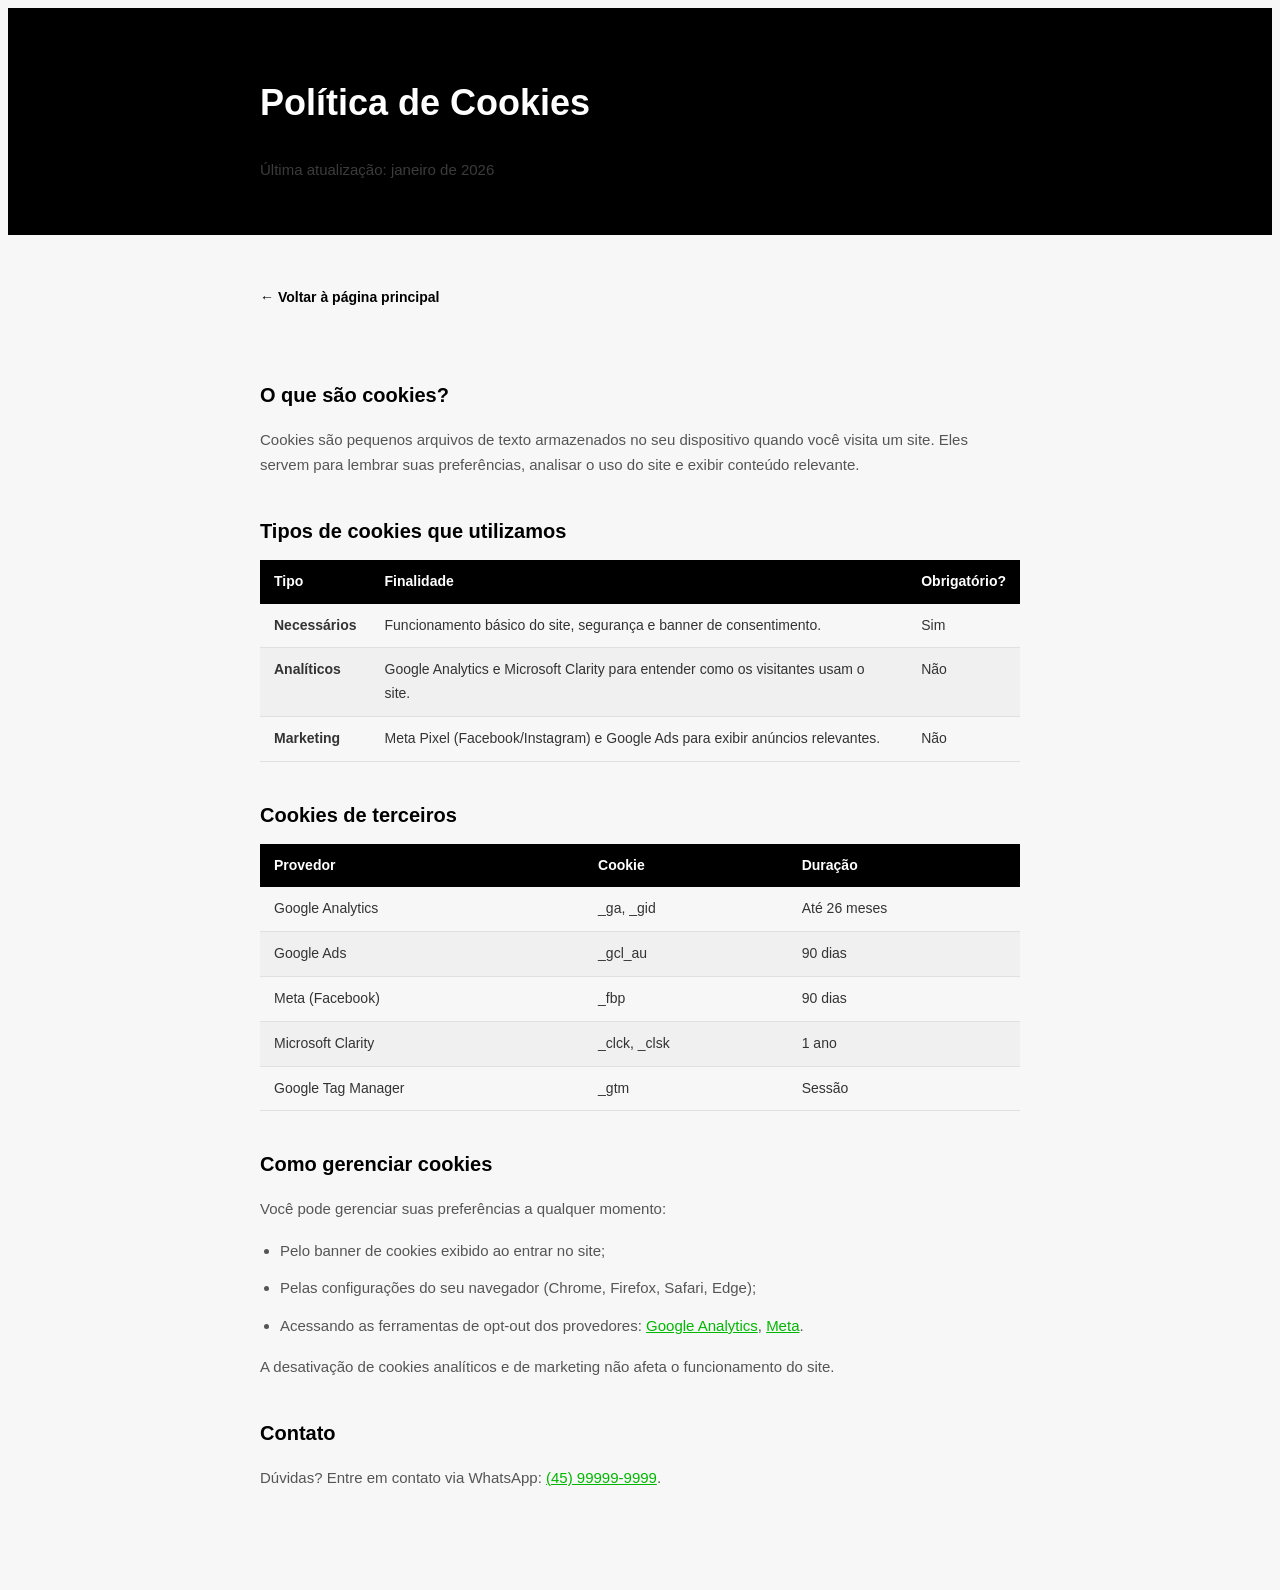
<file: pages/politica-de-cookies.html>
<!DOCTYPE html>
<html lang="pt-BR">
<head>
<meta charset="UTF-8">
<meta name="viewport" content="width=device-width,initial-scale=1">
<title>Política de Cookies | Parceiro Ton</title>
<meta name="description" content="Entenda como utilizamos cookies neste site e como gerenciar suas preferências.">
<meta name="robots" content="noindex,follow">
<style>
body{font-family:'Inter',sans-serif;background:#f7f7f7;color:#333;line-height:1.7;-webkit-font-smoothing:antialiased}
.page-header{background:#000;color:#fff;padding:40px 0}
.page-header .container{max-width:760px;margin:0 auto;padding:0 24px}
.page-header h1{font-size:clamp(24px,4vw,36px);font-weight:900}
.page-header p{opacity:.7;margin-top:8px}
.page-content{max-width:760px;margin:0 auto;padding:48px 24px 80px}
h2{font-size:20px;font-weight:700;margin:36px 0 12px;color:#000}
p,li{font-size:15px;color:#555;margin-bottom:12px}
ul{padding-left:20px;margin-bottom:16px}
table{width:100%;border-collapse:collapse;font-size:14px;margin-bottom:24px}
th{background:#000;color:#fff;padding:10px 14px;text-align:left}
td{padding:10px 14px;border-bottom:1px solid #e0e0e0;vertical-align:top}
tr:nth-child(even) td{background:#f0f0f0}
a{color:#00B800;text-decoration:underline}
.back-link{display:inline-flex;align-items:center;gap:8px;font-weight:700;font-size:14px;color:#000;text-decoration:none;margin-bottom:32px}
.back-link:hover{color:#00B800}
</style>
</head>
<body>
<header class="page-header">
  <div class="container">
    <h1>Política de Cookies</h1>
    <p>Última atualização: janeiro de 2026</p>
  </div>
</header>
<main class="page-content">
  <a href="../index.html" class="back-link">← Voltar à página principal</a>

  <h2>O que são cookies?</h2>
  <p>Cookies são pequenos arquivos de texto armazenados no seu dispositivo quando você visita um site. Eles servem para lembrar suas preferências, analisar o uso do site e exibir conteúdo relevante.</p>

  <h2>Tipos de cookies que utilizamos</h2>
  <table>
    <thead><tr><th>Tipo</th><th>Finalidade</th><th>Obrigatório?</th></tr></thead>
    <tbody>
      <tr><td><strong>Necessários</strong></td><td>Funcionamento básico do site, segurança e banner de consentimento.</td><td>Sim</td></tr>
      <tr><td><strong>Analíticos</strong></td><td>Google Analytics e Microsoft Clarity para entender como os visitantes usam o site.</td><td>Não</td></tr>
      <tr><td><strong>Marketing</strong></td><td>Meta Pixel (Facebook/Instagram) e Google Ads para exibir anúncios relevantes.</td><td>Não</td></tr>
    </tbody>
  </table>

  <h2>Cookies de terceiros</h2>
  <table>
    <thead><tr><th>Provedor</th><th>Cookie</th><th>Duração</th></tr></thead>
    <tbody>
      <tr><td>Google Analytics</td><td>_ga, _gid</td><td>Até 26 meses</td></tr>
      <tr><td>Google Ads</td><td>_gcl_au</td><td>90 dias</td></tr>
      <tr><td>Meta (Facebook)</td><td>_fbp</td><td>90 dias</td></tr>
      <tr><td>Microsoft Clarity</td><td>_clck, _clsk</td><td>1 ano</td></tr>
      <tr><td>Google Tag Manager</td><td>_gtm</td><td>Sessão</td></tr>
    </tbody>
  </table>

  <h2>Como gerenciar cookies</h2>
  <p>Você pode gerenciar suas preferências a qualquer momento:</p>
  <ul>
    <li>Pelo banner de cookies exibido ao entrar no site;</li>
    <li>Pelas configurações do seu navegador (Chrome, Firefox, Safari, Edge);</li>
    <li>Acessando as ferramentas de opt-out dos provedores: <a href="https://tools.google.com/dlpage/gaoptout" target="_blank" rel="noopener">Google Analytics</a>, <a href="https://www.facebook.com/privacy/policies/cookies/" target="_blank" rel="noopener">Meta</a>.</li>
  </ul>
  <p>A desativação de cookies analíticos e de marketing não afeta o funcionamento do site.</p>

  <h2>Contato</h2>
  <p>Dúvidas? Entre em contato via WhatsApp: <a href="https://wa.me/5545999663199" target="_blank" rel="noopener">(45) 99999-9999</a>.</p>
</main>
</body>
</html>
</file>
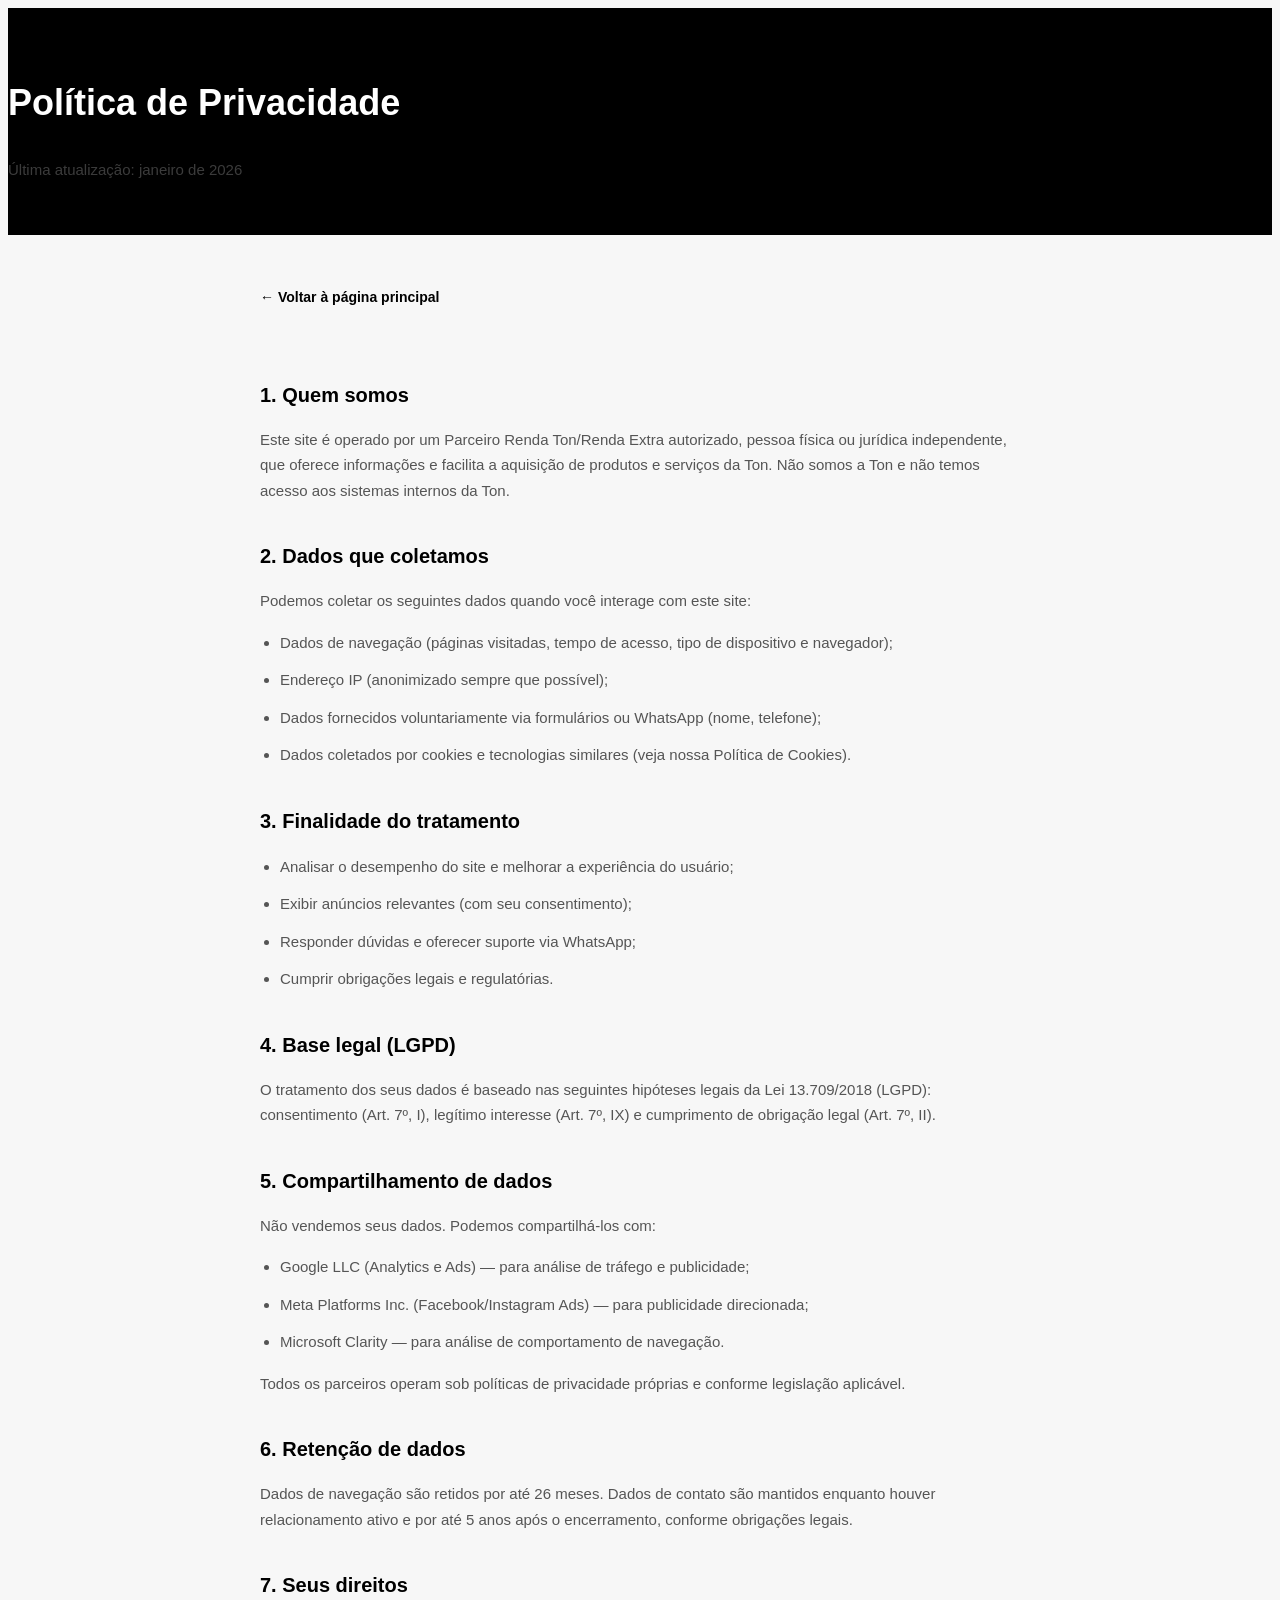
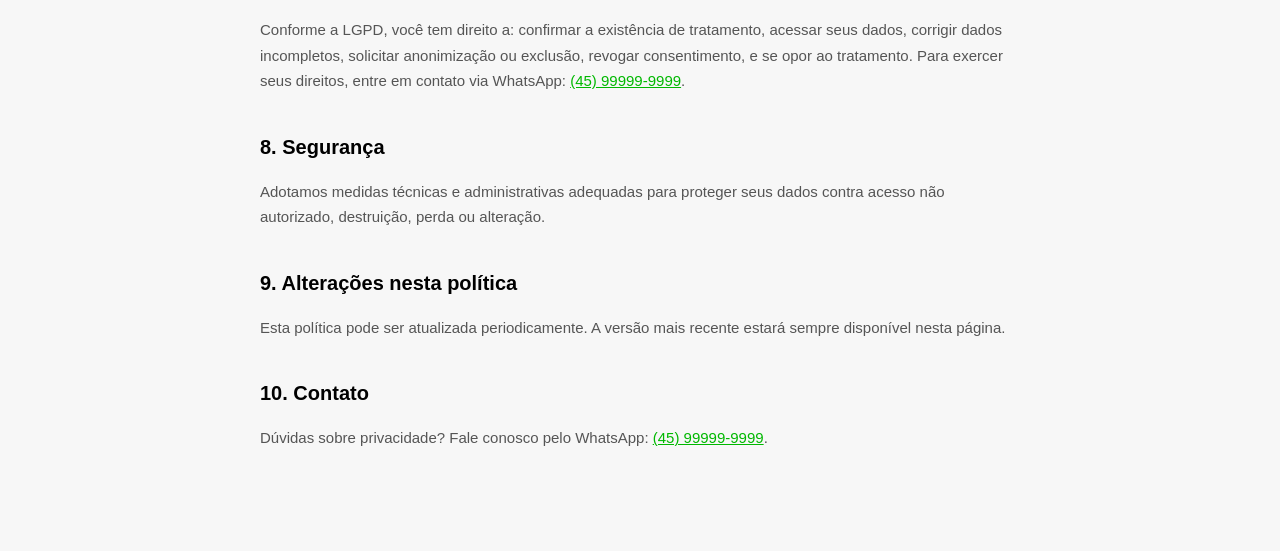
<file: pages/politica-de-privacidade.html>
<!DOCTYPE html>
<html lang="pt-BR">
<head>
<meta charset="UTF-8">
<meta name="viewport" content="width=device-width,initial-scale=1">
<title>Política de Privacidade | Parceiro Ton</title>
<meta name="description" content="Saiba como coletamos, usamos e protegemos seus dados pessoais conforme a LGPD.">
<meta name="robots" content="noindex,follow">
<link rel="stylesheet" href="../styles.css">
<style>
body{font-family:'Inter',sans-serif;background:#f7f7f7;color:#333;line-height:1.7;-webkit-font-smoothing:antialiased}
.page-header{background:#000;color:#fff;padding:40px 0}
.page-header h1{font-size:clamp(24px,4vw,36px);font-weight:900}
.page-header p{opacity:.7;margin-top:8px}
.page-content{max-width:760px;margin:0 auto;padding:48px 24px 80px}
h2{font-size:20px;font-weight:700;margin:36px 0 12px;color:#000}
p,li{font-size:15px;color:#555;margin-bottom:12px}
ul{padding-left:20px;margin-bottom:16px}
a{color:#00B800;text-decoration:underline}
.back-link{display:inline-flex;align-items:center;gap:8px;font-weight:700;font-size:14px;color:#000;text-decoration:none;margin-bottom:32px}
.back-link:hover{color:#00B800}
</style>
</head>
<body>
<header class="page-header">
  <div class="container">
    <h1>Política de Privacidade</h1>
    <p>Última atualização: janeiro de 2026</p>
  </div>
</header>
<main class="page-content">
  <a href="../index.html" class="back-link">← Voltar à página principal</a>

  <h2>1. Quem somos</h2>
  <p>Este site é operado por um Parceiro Renda Ton/Renda Extra autorizado, pessoa física ou jurídica independente, que oferece informações e facilita a aquisição de produtos e serviços da Ton. Não somos a Ton e não temos acesso aos sistemas internos da Ton.</p>

  <h2>2. Dados que coletamos</h2>
  <p>Podemos coletar os seguintes dados quando você interage com este site:</p>
  <ul>
    <li>Dados de navegação (páginas visitadas, tempo de acesso, tipo de dispositivo e navegador);</li>
    <li>Endereço IP (anonimizado sempre que possível);</li>
    <li>Dados fornecidos voluntariamente via formulários ou WhatsApp (nome, telefone);</li>
    <li>Dados coletados por cookies e tecnologias similares (veja nossa Política de Cookies).</li>
  </ul>

  <h2>3. Finalidade do tratamento</h2>
  <ul>
    <li>Analisar o desempenho do site e melhorar a experiência do usuário;</li>
    <li>Exibir anúncios relevantes (com seu consentimento);</li>
    <li>Responder dúvidas e oferecer suporte via WhatsApp;</li>
    <li>Cumprir obrigações legais e regulatórias.</li>
  </ul>

  <h2>4. Base legal (LGPD)</h2>
  <p>O tratamento dos seus dados é baseado nas seguintes hipóteses legais da Lei 13.709/2018 (LGPD): consentimento (Art. 7º, I), legítimo interesse (Art. 7º, IX) e cumprimento de obrigação legal (Art. 7º, II).</p>

  <h2>5. Compartilhamento de dados</h2>
  <p>Não vendemos seus dados. Podemos compartilhá-los com:</p>
  <ul>
    <li>Google LLC (Analytics e Ads) — para análise de tráfego e publicidade;</li>
    <li>Meta Platforms Inc. (Facebook/Instagram Ads) — para publicidade direcionada;</li>
    <li>Microsoft Clarity — para análise de comportamento de navegação.</li>
  </ul>
  <p>Todos os parceiros operam sob políticas de privacidade próprias e conforme legislação aplicável.</p>

  <h2>6. Retenção de dados</h2>
  <p>Dados de navegação são retidos por até 26 meses. Dados de contato são mantidos enquanto houver relacionamento ativo e por até 5 anos após o encerramento, conforme obrigações legais.</p>

  <h2>7. Seus direitos</h2>
  <p>Conforme a LGPD, você tem direito a: confirmar a existência de tratamento, acessar seus dados, corrigir dados incompletos, solicitar anonimização ou exclusão, revogar consentimento, e se opor ao tratamento. Para exercer seus direitos, entre em contato via WhatsApp: <a href="https://wa.me/5545999999999" target="_blank" rel="noopener">(45) 99999-9999</a>.</p>

  <h2>8. Segurança</h2>
  <p>Adotamos medidas técnicas e administrativas adequadas para proteger seus dados contra acesso não autorizado, destruição, perda ou alteração.</p>

  <h2>9. Alterações nesta política</h2>
  <p>Esta política pode ser atualizada periodicamente. A versão mais recente estará sempre disponível nesta página.</p>

  <h2>10. Contato</h2>
  <p>Dúvidas sobre privacidade? Fale conosco pelo WhatsApp: <a href="https://wa.me/5545999999999" target="_blank" rel="noopener">(45) 99999-9999</a>.</p>
</main>
</body>
</html>
</file>
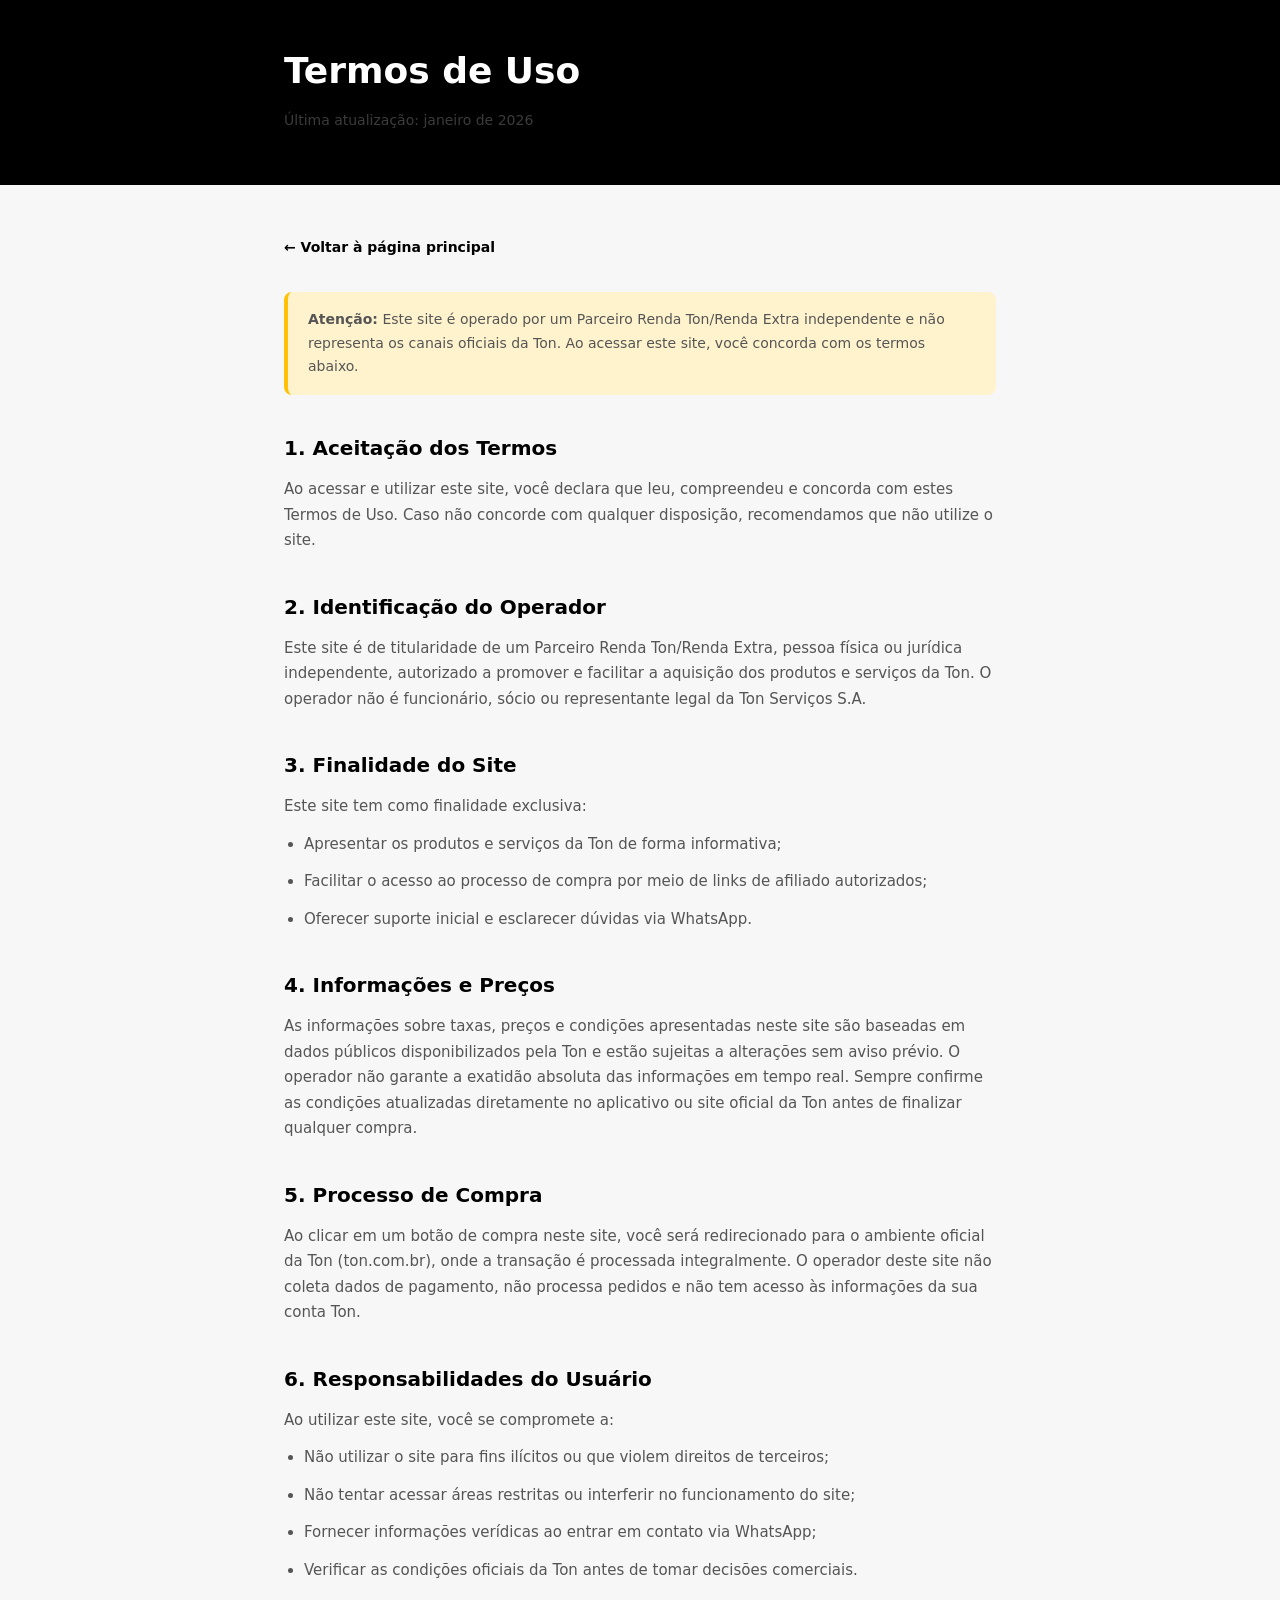
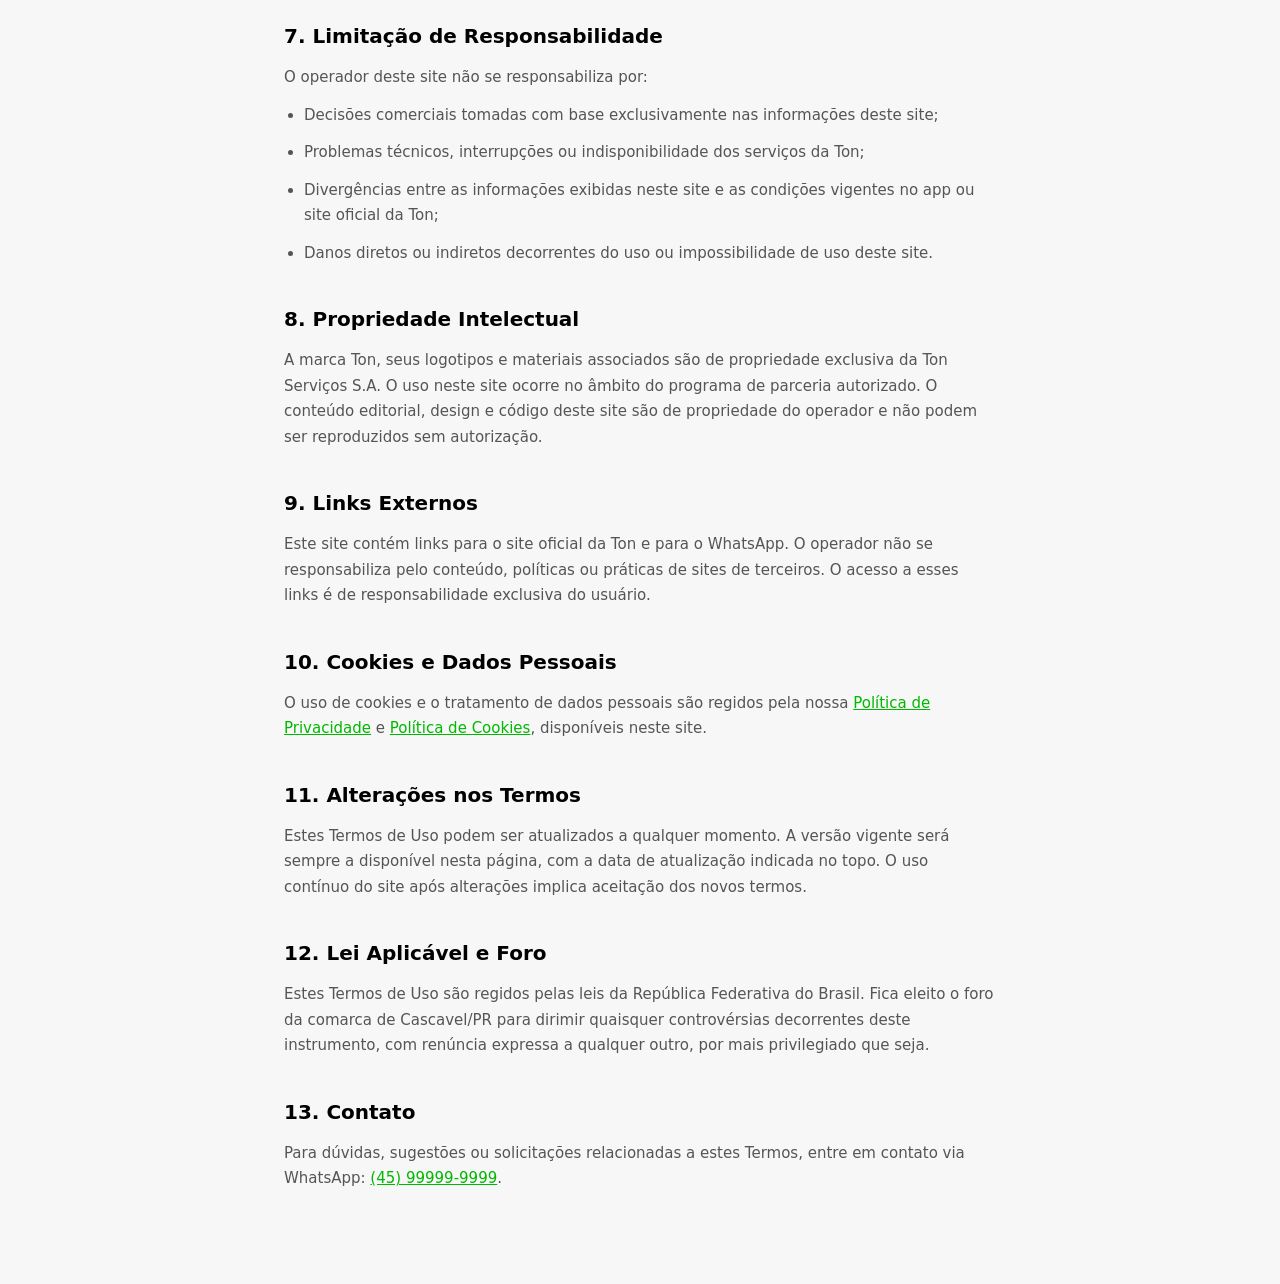
<file: pages/termos-de-uso.html>
<!DOCTYPE html>
<html lang="pt-BR">
<head>
<meta charset="UTF-8">
<meta name="viewport" content="width=device-width,initial-scale=1">
<title>Termos de Uso | Parceiro Ton</title>
<meta name="description" content="Leia os Termos de Uso do site Parceiro Ton Autorizado. Condições de acesso, responsabilidades e limitações.">
<meta name="robots" content="noindex,follow">
<style>
*{margin:0;padding:0;box-sizing:border-box}
body{font-family:'Inter',system-ui,sans-serif;background:#f7f7f7;color:#333;line-height:1.7;-webkit-font-smoothing:antialiased}
.page-header{background:#000;color:#fff;padding:40px 0}
.page-header .container{max-width:760px;margin:0 auto;padding:0 24px}
.page-header h1{font-size:clamp(24px,4vw,36px);font-weight:900}
.page-header p{opacity:.7;margin-top:8px;font-size:14px}
.page-content{max-width:760px;margin:0 auto;padding:48px 24px 80px}
h2{font-size:20px;font-weight:700;margin:36px 0 12px;color:#000}
p,li{font-size:15px;color:#555;margin-bottom:12px;line-height:1.7}
ul{padding-left:20px;margin-bottom:16px}
a{color:#00B800;text-decoration:underline}
a:hover{color:#00962c}
.back-link{display:inline-flex;align-items:center;gap:8px;font-weight:700;font-size:14px;color:#000;text-decoration:none;margin-bottom:32px;transition:color .2s}
.back-link:hover{color:#00B800}
.aviso{background:#fff3cd;border-left:4px solid #ffc107;padding:16px 20px;border-radius:8px;margin-bottom:28px;font-size:14px;color:#555}
</style>
</head>
<body>

<header class="page-header">
  <div class="container">
    <h1>Termos de Uso</h1>
    <p>Última atualização: janeiro de 2026</p>
  </div>
</header>

<main class="page-content">
  <a href="../index.html" class="back-link">← Voltar à página principal</a>

  <div class="aviso">
    <strong>Atenção:</strong> Este site é operado por um Parceiro Renda Ton/Renda Extra independente e não representa os canais oficiais da Ton. Ao acessar este site, você concorda com os termos abaixo.
  </div>

  <h2>1. Aceitação dos Termos</h2>
  <p>Ao acessar e utilizar este site, você declara que leu, compreendeu e concorda com estes Termos de Uso. Caso não concorde com qualquer disposição, recomendamos que não utilize o site.</p>

  <h2>2. Identificação do Operador</h2>
  <p>Este site é de titularidade de um Parceiro Renda Ton/Renda Extra, pessoa física ou jurídica independente, autorizado a promover e facilitar a aquisição dos produtos e serviços da Ton. O operador não é funcionário, sócio ou representante legal da Ton Serviços S.A.</p>

  <h2>3. Finalidade do Site</h2>
  <p>Este site tem como finalidade exclusiva:</p>
  <ul>
    <li>Apresentar os produtos e serviços da Ton de forma informativa;</li>
    <li>Facilitar o acesso ao processo de compra por meio de links de afiliado autorizados;</li>
    <li>Oferecer suporte inicial e esclarecer dúvidas via WhatsApp.</li>
  </ul>

  <h2>4. Informações e Preços</h2>
  <p>As informações sobre taxas, preços e condições apresentadas neste site são baseadas em dados públicos disponibilizados pela Ton e estão sujeitas a alterações sem aviso prévio. O operador não garante a exatidão absoluta das informações em tempo real. Sempre confirme as condições atualizadas diretamente no aplicativo ou site oficial da Ton antes de finalizar qualquer compra.</p>

  <h2>5. Processo de Compra</h2>
  <p>Ao clicar em um botão de compra neste site, você será redirecionado para o ambiente oficial da Ton (ton.com.br), onde a transação é processada integralmente. O operador deste site não coleta dados de pagamento, não processa pedidos e não tem acesso às informações da sua conta Ton.</p>

  <h2>6. Responsabilidades do Usuário</h2>
  <p>Ao utilizar este site, você se compromete a:</p>
  <ul>
    <li>Não utilizar o site para fins ilícitos ou que violem direitos de terceiros;</li>
    <li>Não tentar acessar áreas restritas ou interferir no funcionamento do site;</li>
    <li>Fornecer informações verídicas ao entrar em contato via WhatsApp;</li>
    <li>Verificar as condições oficiais da Ton antes de tomar decisões comerciais.</li>
  </ul>

  <h2>7. Limitação de Responsabilidade</h2>
  <p>O operador deste site não se responsabiliza por:</p>
  <ul>
    <li>Decisões comerciais tomadas com base exclusivamente nas informações deste site;</li>
    <li>Problemas técnicos, interrupções ou indisponibilidade dos serviços da Ton;</li>
    <li>Divergências entre as informações exibidas neste site e as condições vigentes no app ou site oficial da Ton;</li>
    <li>Danos diretos ou indiretos decorrentes do uso ou impossibilidade de uso deste site.</li>
  </ul>

  <h2>8. Propriedade Intelectual</h2>
  <p>A marca Ton, seus logotipos e materiais associados são de propriedade exclusiva da Ton Serviços S.A. O uso neste site ocorre no âmbito do programa de parceria autorizado. O conteúdo editorial, design e código deste site são de propriedade do operador e não podem ser reproduzidos sem autorização.</p>

  <h2>9. Links Externos</h2>
  <p>Este site contém links para o site oficial da Ton e para o WhatsApp. O operador não se responsabiliza pelo conteúdo, políticas ou práticas de sites de terceiros. O acesso a esses links é de responsabilidade exclusiva do usuário.</p>

  <h2>10. Cookies e Dados Pessoais</h2>
  <p>O uso de cookies e o tratamento de dados pessoais são regidos pela nossa <a href="politica-de-privacidade.html">Política de Privacidade</a> e <a href="politica-de-cookies.html">Política de Cookies</a>, disponíveis neste site.</p>

  <h2>11. Alterações nos Termos</h2>
  <p>Estes Termos de Uso podem ser atualizados a qualquer momento. A versão vigente será sempre a disponível nesta página, com a data de atualização indicada no topo. O uso contínuo do site após alterações implica aceitação dos novos termos.</p>

  <h2>12. Lei Aplicável e Foro</h2>
  <p>Estes Termos de Uso são regidos pelas leis da República Federativa do Brasil. Fica eleito o foro da comarca de Cascavel/PR para dirimir quaisquer controvérsias decorrentes deste instrumento, com renúncia expressa a qualquer outro, por mais privilegiado que seja.</p>

  <h2>13. Contato</h2>
  <p>Para dúvidas, sugestões ou solicitações relacionadas a estes Termos, entre em contato via WhatsApp: <a href="https://wa.me/5545999999999" target="_blank" rel="noopener noreferrer">(45) 99999-9999</a>.</p>
</main>

</body>
</html>
</file>
<file: styles.css>
/* ===== UTILITÁRIOS ===== */
.sr-only{position:absolute;width:1px;height:1px;padding:0;margin:-1px;overflow:hidden;clip:rect(0,0,0,0);white-space:nowrap;border:0}

/* ===== SIMULADOR CSS ===== */
.calc-section{display:flex;flex-direction:column;align-items:center;width:100%;padding:56px 24px 64px;gap:32px;background:#f4f5f4}
.calc-title{font-size:clamp(22px,5vw,42px);font-weight:800;color:#20252A;letter-spacing:-.03em;line-height:1.1;text-align:center}
.tabs-wrap{display:flex;justify-content:center}
.tabs-inner{display:inline-flex;background:#EEF1F0;border-radius:9999px;padding:8px;gap:8px}
.tab-btn{display:flex;align-items:center;justify-content:center;padding:10px 20px;border-radius:9999px;border:1px solid rgba(0,31,21,.1);background:transparent;cursor:pointer;font-family:inherit;font-size:14px;font-weight:600;color:#4a5568;transition:all .2s;white-space:nowrap}
.tab-btn.active{background:#fff;color:#05751A;border-color:transparent;box-shadow:0 1px 6px rgba(0,0,0,.08)}
.tab-btn:focus-visible{outline:2px solid #05751A;outline-offset:2px}
.main-card{width:100%;max-width:912px;background:#88ff00;border-radius:40px;padding:6px;box-shadow:0 12px 48px rgba(0,0,0,.1)}
.card-body{display:flex;flex-direction:column;background:#fff;border-radius:35px;overflow:hidden}
@media(min-width:768px){.card-body{flex-direction:row;min-height:424px}}
.mascot-wrap{display:flex;justify-content:center;align-items:flex-end;flex-shrink:0}
.mascot-wrap img{width:220px;height:240px;object-fit:contain;display:block}
@media(min-width:768px){.mascot-wrap img{width:225px;height:400px}}
.left-panel{flex:1;display:flex;flex-direction:column;background:#fff;border-radius:35px;margin-top:-28px}
@media(min-width:768px){.left-panel{flex-direction:row;margin-top:0;margin-left:-28px}}
.controls-side{display:flex;flex-direction:column;gap:20px;padding:20px 16px;width:100%;border-bottom:1px solid rgba(0,31,21,.1)}
@media(min-width:768px){.controls-side{width:50%;padding:28px 20px;border-bottom:none;border-right:1px solid rgba(0,31,21,.1);gap:28px}}
@media(min-width:1024px){.controls-side{padding:40px 20px;gap:32px}}
.panel-title{font-size:clamp(20px,4vw,28px);font-weight:800;color:#05751A;letter-spacing:-.02em;font-style:italic;line-height:1}
.selects-group{display:flex;flex-direction:column}
.select-row{display:flex;flex-direction:column;gap:3px;padding:12px 0;border-bottom:1px solid rgba(0,31,21,.1);position:relative;cursor:pointer;user-select:none}
.select-row:last-child{border-bottom:none}
.select-row:focus-visible{outline:2px solid #05751A;outline-offset:2px;border-radius:4px}
.select-label{font-size:12px;font-weight:500;color:#4a5568}
.select-value-row{display:flex;justify-content:space-between;align-items:center;gap:8px}
.select-value{font-size:13px;font-weight:700;color:#20252A}
.chevron{width:18px;height:18px;flex-shrink:0;color:#718096;transition:transform .2s}
.chevron.open{transform:rotate(180deg)}
.dropdown{position:absolute;left:0;right:0;top:calc(100% + 4px);background:#fff;border:1px solid #bcc8d6;border-radius:16px;box-shadow:0 8px 32px rgba(0,0,0,.12);z-index:50;overflow:hidden;display:none}
.dropdown.open{display:block}
.dd-option{padding:11px 14px;font-size:13px;font-weight:500;color:#20252A;cursor:pointer;transition:background .1s;display:flex;align-items:center;gap:10px}
.dd-option:hover{background:#f5f7f5}
.dd-option.selected{background:#f0faf3;color:#05751A;font-weight:700}
.dd-radio{width:15px;height:15px;border-radius:50%;border:2px solid #ccc;display:flex;align-items:center;justify-content:center;flex-shrink:0}
.dd-option.selected .dd-radio{border-color:#05751A}
.dd-dot{width:6px;height:6px;border-radius:50%;background:#05751A;display:none}
.dd-option.selected .dd-dot{display:block}
.amount-section{display:flex;flex-direction:column}
.amount-label{font-size:12px;font-weight:500;color:#4a5568;margin-bottom:6px}
.amount-input{width:100%;padding:12px;font-family:inherit;font-size:32px;font-weight:800;letter-spacing:-.03em;color:#20252A;background:#fff;border:1.5px solid #bcc8d6;border-radius:16px 16px 0 0;outline:none;transition:border-color .15s}
.amount-input:focus{border-color:#05751A}
@media(min-width:480px){.amount-input{font-size:38px;padding:13px 14px}}
@media(min-width:1024px){.amount-input{font-size:44px}}
.slider-wrap{background:#fff;border:1.5px solid #bcc8d6;border-top:none;border-radius:0 0 16px 16px;padding:4px 12px 10px}
input[type="range"]{-webkit-appearance:none;appearance:none;width:100%;height:4px;border-radius:2px;outline:none;cursor:pointer;background:linear-gradient(to right,#05751A 0%,#05751A var(--rng,0.01%),#EEF1F0 var(--rng,0.01%),#EEF1F0 100%)}
input[type="range"]::-webkit-slider-thumb{-webkit-appearance:none;width:22px;height:22px;border-radius:50%;background:#fff;border:3px solid #fff;box-shadow:0 0 0 2.5px #05751A,0 2px 8px rgba(5,117,26,.2);cursor:pointer}
input[type="range"]::-moz-range-thumb{width:22px;height:22px;border-radius:50%;background:#fff;border:3px solid #05751A;cursor:pointer}
.results-side{display:flex;flex-direction:column;padding:16px 16px 20px;width:100%}
@media(min-width:768px){.results-side{width:50%;padding:28px 20px}}
@media(min-width:1024px){.results-side{padding:40px 20px}}
.results-rows{display:flex;flex-direction:column}
.result-row{display:flex;justify-content:space-between;align-items:flex-start;padding:11px 0;border-bottom:1px solid rgba(0,15,8,.28);gap:8px}
.result-row:last-child{border-bottom:none}
.result-row.clickable{cursor:pointer}
.res-type{font-size:12px;font-weight:700;color:#20252A;margin-bottom:3px;display:flex;align-items:center;gap:5px;line-height:1}
.res-rate{font-size:18px;font-weight:800;color:#05751A;letter-spacing:-.01em}
@media(min-width:480px){.res-rate{font-size:20px}}
@media(min-width:1024px){.res-rate{font-size:24px}}
.res-right{text-align:right;flex-shrink:0}
.res-recv-label{font-size:11px;font-weight:500;color:#718096;margin-bottom:3px}
.res-recv-value{font-size:18px;font-weight:800;color:#20252A;letter-spacing:-.01em;white-space:nowrap}
@media(min-width:480px){.res-recv-value{font-size:20px}}
@media(min-width:1024px){.res-recv-value{font-size:24px}}
.parc-expand{background:#EEF1F0;border-radius:8px;padding:12px;margin:4px 0;display:none}
.parc-expand.open{display:block}
.parc-header-label{font-size:11px;font-weight:600;color:#718096;display:block;margin-bottom:10px}
.parc-pills{display:flex;flex-wrap:wrap;gap:6px;margin-bottom:12px}
.parc-pill{padding:5px 10px;border-radius:9999px;border:1.5px solid rgba(0,31,21,.1);background:#fff;cursor:pointer;font-family:inherit;font-size:12px;font-weight:600;color:#718096;transition:all .15s}
.parc-pill:hover:not(.active){background:#eef7ee;border-color:#05751A;color:#05751A}
.parc-pill.active{background:#05751A;border-color:#05751A;color:#fff}
.parc-result{background:#fff;border-radius:8px;border:1px solid rgba(0,31,21,.1);padding:12px 14px;display:flex;justify-content:space-between;align-items:center;gap:8px}
.pr-label{font-size:11px;font-weight:500;color:#718096;margin-bottom:4px}
.pr-rate,.pr-recv{font-size:18px;font-weight:800}
.pr-rate{color:#05751A}
.pr-right{text-align:right}
.res-link{padding-top:12px;margin-top:auto;border-top:1px solid rgba(0,31,21,.1)}
.link-confira{font-size:12px;font-weight:700;color:#05751A;text-decoration:underline;text-underline-offset:2px;cursor:pointer}
.cta-btn{display:inline-flex;align-items:center;gap:8px;padding:14px 36px;border-radius:9999px;border:none;background:#20252A;color:#fff;font-family:inherit;font-size:15px;font-weight:700;cursor:pointer;text-decoration:none;transition:opacity .18s,transform .15s}
.cta-btn:hover,.cta-btn:focus-visible{opacity:.85;transform:translateY(-1px);outline:none}
.calc-note{font-size:12px;color:#718096;text-align:center;max-width:480px}
.backdrop{position:fixed;inset:0;z-index:40;display:none}
.backdrop.open{display:block}

/* ===== RECEBIMENTO ===== */
.secao-recebimento{padding:72px 0;background:var(--cinza-fundo)}
.secao-recebimento h2{font-size:clamp(24px,4vw,36px);font-weight:900;margin-bottom:8px;text-align:center}
.subtitulo{text-align:center;color:var(--cinza-texto);margin-bottom:36px;font-size:16px}
.cards-recebimento{display:flex;gap:16px;justify-content:center;margin-bottom:36px;flex-wrap:wrap}
.card-recebimento{background:var(--branco);border:2px solid var(--cinza-claro);border-radius:var(--r);padding:24px 32px;text-align:center;cursor:pointer;transition:var(--tr);min-width:160px}
.card-recebimento:hover{border-color:var(--verde);transform:translateY(-2px)}
.card-recebimento.ativo{border-color:var(--verde);background:var(--verde-claro);box-shadow:0 4px 16px rgba(0,215,0,.2)}
.card-recebimento:focus-visible{outline:2px solid var(--verde);outline-offset:2px}
.card-recebimento-icone{font-size:28px;margin-bottom:8px}
.card-recebimento-titulo{font-weight:700;font-size:16px;margin-bottom:4px}
.card-recebimento-desc{font-size:13px;color:var(--cinza-texto)}
.taxas-lista{display:grid;grid-template-columns:repeat(auto-fit,minmax(140px,1fr));gap:16px;margin-bottom:24px}
.taxa-item{background:var(--branco);border-radius:var(--r-sm);padding:20px;text-align:center;box-shadow:var(--sombra)}
.taxa-item-metodo{font-size:13px;color:var(--cinza-texto);margin-bottom:6px;font-weight:500}
.taxa-item-valor{font-size:24px;font-weight:900;color:var(--preto);letter-spacing:-1px}
.taxa-item-valor.gratis{color:var(--verde-escuro);font-size:18px}
.taxa-item-desc{font-size:12px;color:var(--cinza-escuro);margin-top:4px}
.promo-info{text-align:center;font-size:14px;color:var(--cinza-texto);max-width:600px;margin:0 auto}
.promo-info .verde{color:var(--verde-escuro);font-weight:700}

/* ===== MAQUININHAS ===== */
.secao-maquininhas{padding:72px 0;background:var(--verde)}
.secao-maquininhas h2,.secao-maquininhas .subtitulo{text-align:center;color:var(--preto)}
.secao-maquininhas h2{font-size:clamp(24px,4vw,36px);font-weight:900;margin-bottom:8px}
.secao-maquininhas .subtitulo{margin-bottom:40px}
.grid-maquininhas{display:grid;grid-template-columns:repeat(auto-fit,minmax(240px,1fr));gap:24px}
.card-maquininha{background:var(--branco);border-radius:var(--r);padding:28px 24px;display:flex;flex-direction:column;gap:12px;position:relative;box-shadow:var(--sombra);transition:var(--tr)}
.card-maquininha:hover{transform:translateY(-4px);box-shadow:var(--sombra-hover)}
.card-maquininha.destaque{border:2px solid var(--preto)}
.tag-destaque{position:absolute;top:-12px;left:50%;transform:translateX(-50%);background:var(--preto);color:var(--verde);font-size:11px;font-weight:700;padding:4px 14px;border-radius:var(--r-pill);letter-spacing:.5px;white-space:nowrap}
.card-maquininha-imagem-wrapper{display:flex;justify-content:center;padding:16px 0}
.card-maquininha-imagem{width:420px;height:420px;object-fit:contain}
.card-maquininha-nome{font-size:22px;font-weight:900;letter-spacing:-1px}
.card-maquininha-desc{font-size:14px;color:var(--cinza-texto);line-height:1.4}
.card-maquininha-preco{display:flex;flex-direction:column;gap:4px}
.preco-off-badge{background:var(--verde);color:var(--preto);font-size:11px;font-weight:700;padding:3px 10px;border-radius:var(--r-pill);display:inline-block;width:fit-content}
.preco-antigo{font-size:13px;color:var(--cinza-escuro)}
.preco-atual{font-size:28px;font-weight:900;letter-spacing:-1px;color:var(--preto)}
.preco-parcelas{font-size:12px;color:var(--cinza-texto)}
.card-maquininha-features{list-style:none;display:flex;flex-direction:column;gap:6px;flex:1}
.card-maquininha-features li{font-size:13px;padding-left:20px;position:relative;color:var(--cinza-texto)}
.card-maquininha-features li::before{content:"✓";position:absolute;left:0;color:var(--verde-escuro);font-weight:700}
.card-maquininha .btn-primario{text-align:center;margin-top:auto}

/* ===== BANDEIRAS ===== */
.secao-bandeiras{padding:64px 0;background:var(--cinza-fundo);text-align:center}
.secao-bandeiras h2{font-size:clamp(20px,4vw,32px);font-weight:900;margin-bottom:8px}
.secao-bandeiras p{color:var(--cinza-texto);margin-bottom:28px;font-size:15px}
.bandeiras-grid{display:flex;flex-wrap:wrap;gap:10px;justify-content:center;margin-bottom:16px}
.bandeira-tag{background:var(--branco);border:1px solid var(--cinza-medio);border-radius:var(--r-pill);padding:8px 18px;font-size:14px;font-weight:600;white-space:nowrap}
.bandeira-info{font-size:13px;color:var(--cinza-escuro);max-width:500px;margin:0 auto}

/* ===== BENEFÍCIOS ===== */
.secao-beneficios{padding:72px 0}
.secao-beneficios h2{font-size:clamp(24px,4vw,36px);font-weight:900;text-align:center;margin-bottom:40px}
.beneficios-grid{display:grid;grid-template-columns:repeat(auto-fit,minmax(260px,1fr));gap:24px}
.beneficio-card{background:var(--cinza-fundo);border-radius:var(--r);padding:28px;transition:var(--tr)}
.beneficio-card:hover{transform:translateY(-2px);box-shadow:var(--sombra)}
.beneficio-icone{font-size:32px;margin-bottom:12px}
.beneficio-titulo{font-size:16px;font-weight:700;margin-bottom:8px}
.beneficio-desc{font-size:14px;color:var(--cinza-texto);line-height:1.5}

/* ===== COMPARATIVO ===== */
.secao-comparativo{padding:72px 0;background:var(--cinza-fundo)}
.secao-comparativo h2{font-size:clamp(24px,4vw,36px);font-weight:900;text-align:center;margin-bottom:32px}
.tabela-comparativa{width:100%;border-collapse:collapse;min-width:600px;font-size:14px}
.tabela-comparativa thead tr{background:var(--preto);color:var(--branco)}
.tabela-comparativa th{padding:14px 16px;font-weight:700;text-align:center}
.tabela-comparativa th:first-child{text-align:left}
.tabela-comparativa td{padding:12px 16px;text-align:center;border-bottom:1px solid var(--cinza-claro)}
.tabela-comparativa td:first-child{text-align:left;font-weight:500}
.tabela-comparativa tbody tr:hover{background:var(--verde-claro)}
.possui{color:var(--verde-escuro);font-weight:700;font-size:16px}
.nao-possui{color:var(--cinza-medio);font-size:16px}
.btn-tabela{background:var(--verde);color:var(--preto);border:none;padding:8px 20px;border-radius:var(--r-pill);font-weight:700;font-size:13px;cursor:pointer;text-decoration:none;display:inline-block;transition:var(--tr)}
.btn-tabela:hover{background:var(--verde-escuro);transform:translateY(-1px)}

/* ===== DEPOIMENTOS ===== */
.secao-depoimentos{padding:72px 0}
.secao-depoimentos h2{font-size:clamp(24px,4vw,36px);font-weight:900;text-align:center;margin-bottom:12px}
.depoimentos-notas{text-align:center;font-size:20px;font-weight:700;color:var(--cinza-escuro);margin-bottom:36px}
.depoimentos-grid{display:grid;grid-template-columns:repeat(auto-fit,minmax(260px,1fr));gap:20px}
.depoimento-card{background:var(--cinza-fundo);border-radius:var(--r);padding:24px;display:flex;flex-direction:column;gap:12px;transition:var(--tr)}
.depoimento-card:hover{transform:translateY(-2px);box-shadow:var(--sombra)}
.dep-avatar{width:44px;height:44px;border-radius:50%;background:var(--verde);color:var(--preto);display:flex;align-items:center;justify-content:center;font-size:14px;font-weight:700;flex-shrink:0}
.depoimento-texto{font-size:14px;color:#333;line-height:1.55;flex:1}
.depoimento-autor{font-weight:700;font-size:14px;display:block;font-style:normal}
.depoimento-tag{font-size:12px;color:var(--cinza-texto);display:block;margin-top:2px}

/* ===== FAQ ===== */
.secao-faq{padding:72px 0;background:var(--cinza-fundo)}
.secao-faq h2{font-size:clamp(24px,4vw,36px);font-weight:900;text-align:center;margin-bottom:40px}
.faq-lista{max-width:760px;margin:0 auto;display:flex;flex-direction:column;gap:12px}
.faq-item{background:var(--branco);border-radius:var(--r-sm);overflow:hidden;box-shadow:var(--sombra)}
.faq-pergunta{width:100%;background:none;border:none;padding:18px 24px;font-family:inherit;font-size:15px;font-weight:700;text-align:left;cursor:pointer;display:flex;justify-content:space-between;align-items:center;gap:12px;color:var(--preto);line-height:1.4}
.faq-pergunta:focus-visible{outline:2px solid var(--verde);outline-offset:-2px}
.faq-chevron{width:18px;height:18px;flex-shrink:0;transition:transform .25s;color:var(--cinza-escuro)}
.faq-item.aberto .faq-chevron{transform:rotate(180deg)}
.faq-resposta{padding:0 24px;font-size:14px;color:var(--cinza-texto);line-height:1.65;max-height:0;overflow:hidden;transition:max-height .3s ease,padding .3s ease}
.faq-item.aberto .faq-resposta{padding:0 24px 20px;max-height:600px}
.faq-resposta[hidden]{display:none}

/* ===== CTA FINAL ===== */
.secao-cta-final{padding:80px 0;background:var(--preto);text-align:center;color:var(--branco)}
.secao-cta-final h2{font-size:clamp(28px,5vw,48px);font-weight:900;margin-bottom:16px}
.secao-cta-final p{font-size:18px;opacity:.8;margin-bottom:36px}
.botoes{display:flex;gap:16px;justify-content:center;flex-wrap:wrap}

/* ===== FOOTER ===== */
.footer{background:#111;color:#ccc;padding:56px 0 0}
.footer-top{display:flex;gap:48px;flex-wrap:wrap;margin-bottom:48px}
.footer-brand{flex:1;min-width:220px;display:flex;flex-direction:column;gap:16px}
.footer-brand-desc{font-size:14px;color:#999;line-height:1.6;max-width:280px}
.footer-wa{font-size:13px;width:fit-content}
.footer-nav{display:flex;gap:48px;flex-wrap:wrap}
.footer-col h4{color:#fff;font-size:14px;font-weight:700;margin-bottom:16px;letter-spacing:.3px;text-transform:uppercase}
.footer-col ul{list-style:none;display:flex;flex-direction:column;gap:10px}
.footer-col li{font-size:14px;color:#999}
.footer-col a{color:#999;text-decoration:none;transition:color .2s}
.footer-col a:hover,.footer-col a:focus-visible{color:var(--verde);outline:none}
.footer-aviso-legal{border-top:1px solid #222;border-bottom:1px solid #222;padding:20px 0;margin-bottom:20px}
.footer-aviso-legal p{font-size:12px;color:#666;line-height:1.6}
.footer-bottom{padding-bottom:32px;display:flex;flex-direction:column;gap:8px}
.footer-bottom p{font-size:12px;color:#555}

/* ===== STICKY CTA MOBILE ===== */
.sticky-cta{display:none;position:fixed;bottom:0;left:0;right:0;z-index:90;background:var(--branco);border-top:1px solid var(--cinza-claro);padding:12px 16px;gap:10px;box-shadow:0 -4px 20px rgba(0,0,0,.1)}
@media(max-width:768px){.sticky-cta{display:flex}}
.sticky-cta-btn{flex:1;text-align:center;padding:12px 16px;font-size:14px}
.sticky-wa{padding:12px 16px;flex-shrink:0}

/* ===== COOKIE BANNER ===== */
.cookie-banner{position:fixed;bottom:20px;left:50%;transform:translateX(-50%);z-index:200;width:calc(100% - 32px);max-width:680px;background:var(--branco);border-radius:var(--r);box-shadow:0 8px 48px rgba(0,0,0,.18);display:none}
.cookie-banner.visible{display:block}
.cookie-banner-inner{padding:24px}
.cookie-banner-texto p{font-size:14px;line-height:1.5;margin-bottom:8px;color:var(--cinza-texto)}
.cookie-banner-texto p:first-child{color:var(--preto);margin-bottom:4px}
.cookie-banner-opcoes{display:flex;flex-wrap:wrap;gap:16px;margin:16px 0}
.cookie-opcao{display:flex;align-items:center;gap:10px;font-size:14px}
.cookie-switch{position:relative;display:inline-block;width:40px;height:22px;flex-shrink:0}
.cookie-switch input{opacity:0;width:0;height:0}
.cookie-slider{position:absolute;inset:0;background:#ccc;border-radius:22px;cursor:pointer;transition:.3s}
.cookie-slider::before{content:"";position:absolute;height:16px;width:16px;left:3px;bottom:3px;background:#fff;border-radius:50%;transition:.3s}
input:checked+.cookie-slider{background:var(--verde-escuro)}
input:checked+.cookie-slider::before{transform:translateX(18px)}
input:disabled+.cookie-slider{opacity:.6;cursor:not-allowed}
.cookie-banner-botoes{display:flex;gap:10px;flex-wrap:wrap;margin-top:16px}
.cookie-btn{padding:10px 18px;border-radius:var(--r-pill);font-family:inherit;font-size:13px;font-weight:700;cursor:pointer;border:none;transition:var(--tr);white-space:nowrap}
.cookie-btn-outline{background:transparent;border:1.5px solid var(--cinza-medio);color:var(--cinza-texto)}
.cookie-btn-outline:hover{border-color:var(--preto);color:var(--preto)}
.cookie-btn-primario{background:var(--verde);color:var(--preto)}
.cookie-btn-primario:hover{background:var(--verde-escuro)}
</file>
